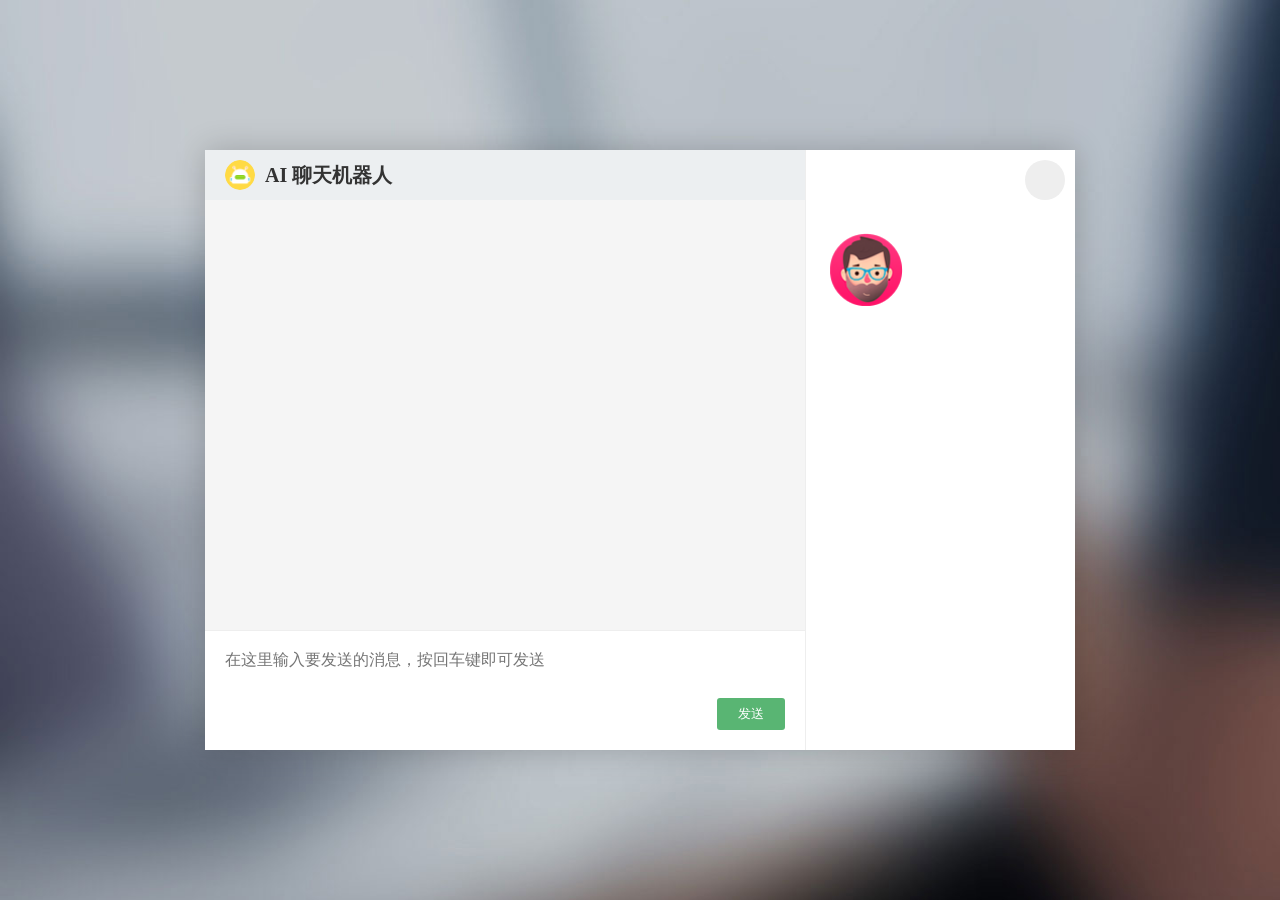
<file: index.html>
<!DOCTYPE html>
<html lang="en">
  <head>
    <meta charset="UTF-8" />
    <meta http-equiv="X-UA-Compatible" content="IE=edge" />
    <meta name="viewport" content="width=device-width, initial-scale=1.0" />
    <title>聊天机器人-聊天频道</title>
    <link rel="shortcut icon" href="./asset/favicon.ico" type="image/x-icon" />
    <link rel="stylesheet" href="./css/common.css" />
    <link rel="stylesheet" href="./css/index.css" />
  </head>
  <body>
    <div class="container">
      <div class="main">
        <h1 class="main-title">
          <img src="./asset/robot.png" alt="" />
          AI 聊天机器人
        </h1>
        <div class="chat-container">
        </div>
        <form class="msg-container">
          <input
            type="text"
            id="txtMsg"
            placeholder="在这里输入要发送的消息，按回车键即可发送"
          />
          <button>发送</button>
        </form>
      </div>
      <div class="aside">
        <img src="./asset/avatar.png" class="aside-avatar" alt="" />
        <p id="nickname" class="aside-name"></p>
        <p id="loginId" class="aside-account"></p>
      </div>
      <div class="close">
        <i class="iconfont icon-close"></i>
      </div>
    </div>
    
    <script src="./js/common.js"></script>
    <script src="./js/api.js"></script>
    <script src="./js/index.js"></script>
  </body>
</html>
</file>
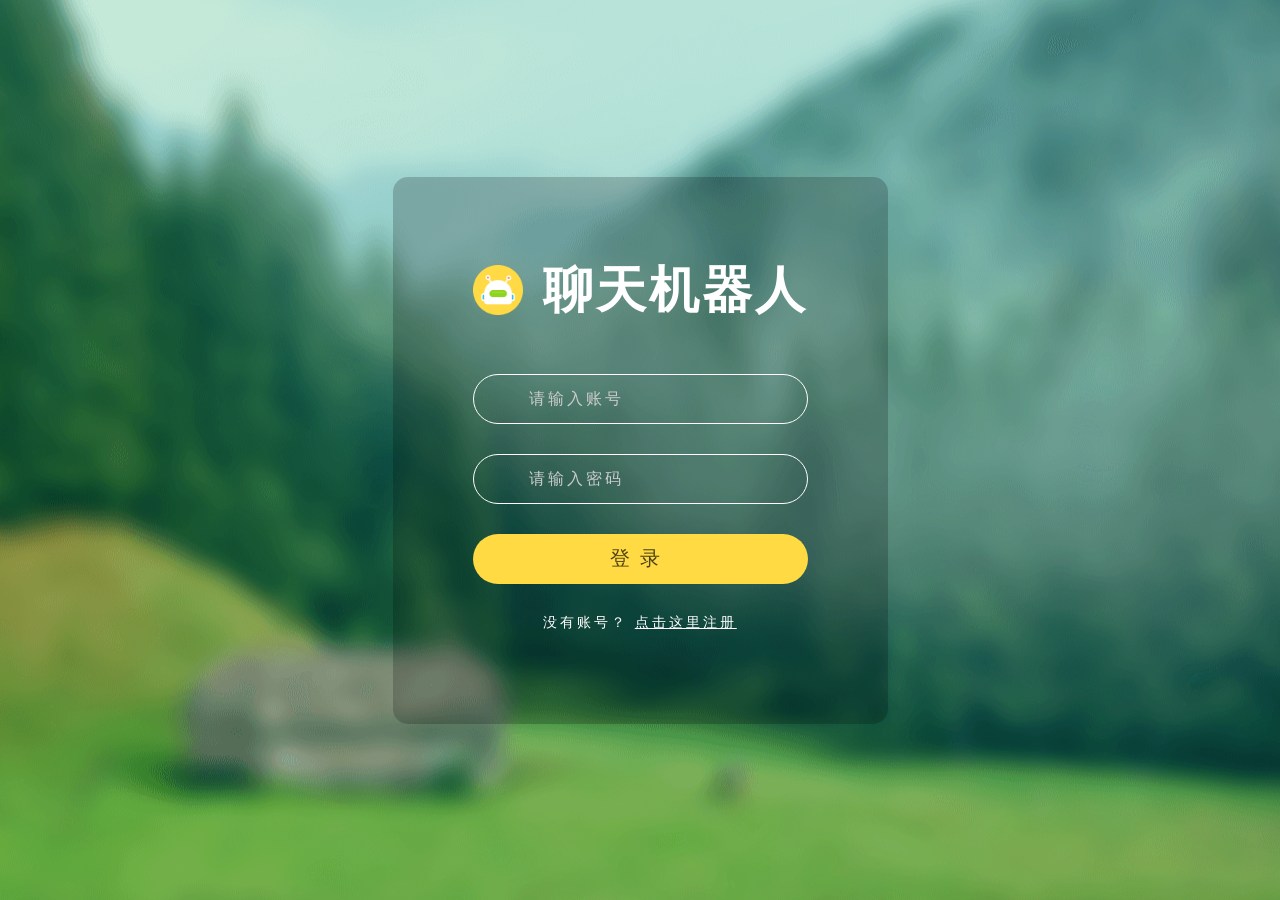
<file: login.html>
<!DOCTYPE html>
<html lang="en">
  <head>
    <meta charset="UTF-8" />
    <meta http-equiv="X-UA-Compatible" content="IE=edge" />
    <meta name="viewport" content="width=device-width, initial-scale=1.0" />
    <title>聊天机器人-用户登录</title>
    <link rel="shortcut icon" href="./asset/favicon.ico" type="image/x-icon" />
    <link rel="stylesheet" href="./css/common.css" />
    <link rel="stylesheet" href="./css/user.css" />
  </head>
  <body>
    <form class="user-form">
      <h1 class="title">
        <img src="./asset/robot.png" alt="" />
        聊天机器人
      </h1>
      <div class="form-group">
        <i class="iconfont icon-zhanghao"></i>
        <input
          id="txtLoginId"
          name="loginId"
          type="text"
          max="20"
          placeholder="请输入账号"
          class="txt"
        />
        <p class="err"></p>
      </div>
      <div class="form-group">
        <i class="iconfont icon-mima"></i>
        <input
          id="txtLoginPwd"
          name="loginPwd"
          type="password"
          max="20"
          placeholder="请输入密码"
          class="txt"
        />
        <p class="err"></p>
      </div>
      <div class="form-group">
        <button class="submit">登录</button>
      </div>
      <div class="form-group">
        <p class="msg">
          没有账号？
          <a href="./reg.html">点击这里注册</a>
        </p>
      </div>
    </form>

    <script src="./js/common.js"></script>
    <script src="./js/api.js"></script>
    <script src="./js/user.js"></script>
    <script src="./js/login.js"></script>
  </body>
</html>
</file>
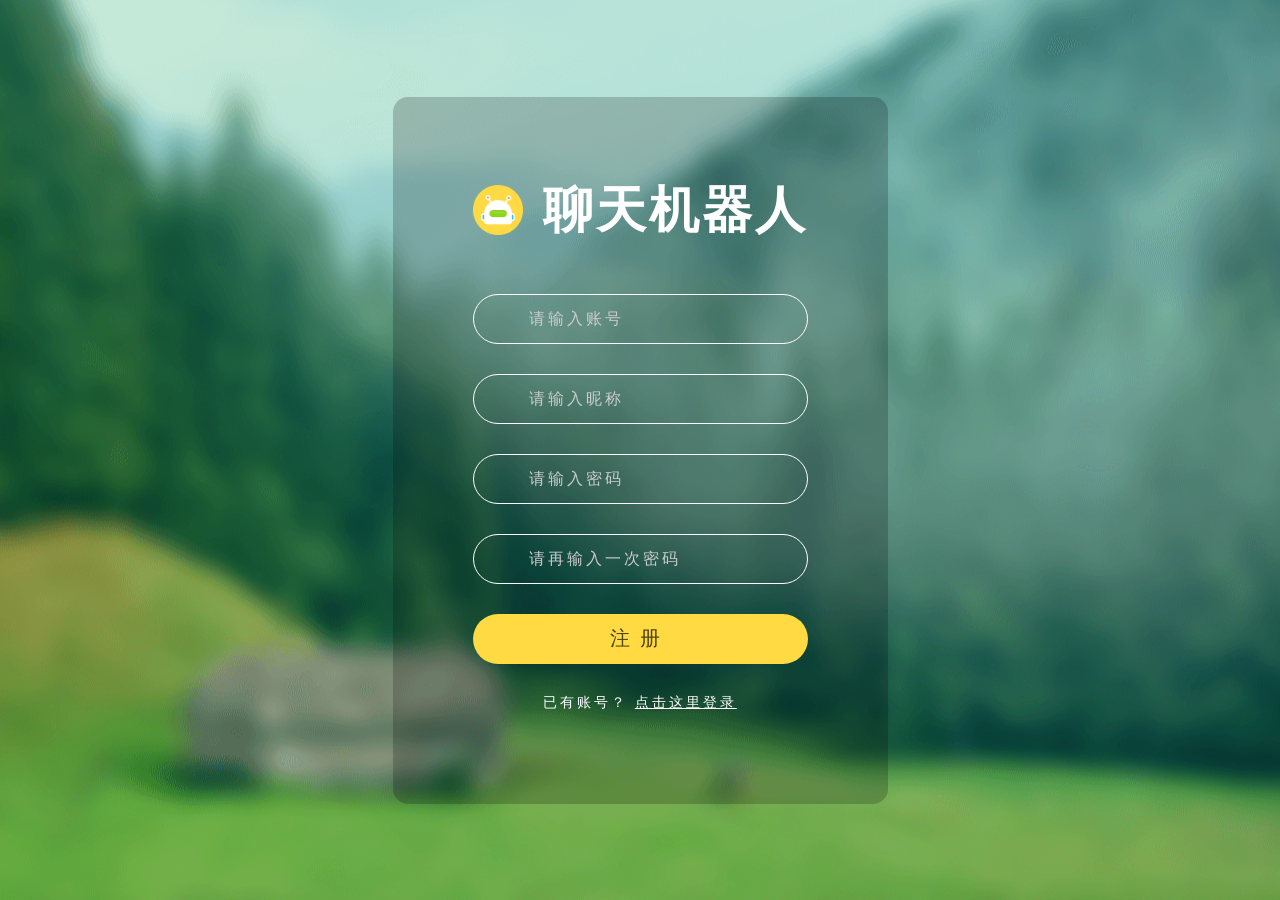
<file: reg.html>
<!DOCTYPE html>
<html lang="en">
  <head>
    <meta charset="UTF-8" />
    <meta http-equiv="X-UA-Compatible" content="IE=edge" />
    <meta name="viewport" content="width=device-width, initial-scale=1.0" />
    <title>聊天机器人-用户注册</title>
    <link rel="shortcut icon" href="./asset/favicon.ico" type="image/x-icon" />
    <link rel="stylesheet" href="./css/common.css" />
    <link rel="stylesheet" href="./css/user.css" />
  </head>
  <body>
    <form class="user-form">
      <h1 class="title">
        <img src="./asset/robot.png" alt="" />
        聊天机器人
      </h1>
      <div class="form-group">
        <i class="iconfont icon-zhanghao"></i>
        <input
          id="txtLoginId"
          name="loginId"
          type="text"
          max="20"
          placeholder="请输入账号"
          class="txt"
        />
        <p class="err"></p>
      </div>
      <div class="form-group">
        <i class="iconfont icon-zhanghao"></i>
        <input
          id="txtNickname"
          name="nickname"
          type="text"
          max="20"
          placeholder="请输入昵称"
          class="txt"
        />
        <p class="err"></p>
      </div>
      <div class="form-group">
        <i class="iconfont icon-mima"></i>
        <input
          id="txtLoginPwd"
          name="loginPwd"
          type="password"
          max="20"
          placeholder="请输入密码"
          class="txt"
        />
        <p class="err"></p>
      </div>
      <div class="form-group">
        <i class="iconfont icon-mima"></i>
        <input
          type="password"
          id="txtLoginPwdConfirm"
          max="20"
          placeholder="请再输入一次密码"
          class="txt"
        />
        <p class="err"></p>
      </div>
      <div class="form-group">
        <button class="submit">注册</button>
      </div>
      <div class="form-group">
        <p class="msg">
          已有账号？
          <a href="./login.html">点击这里登录</a>
        </p>
      </div>
    </form>

    <script src="./js/common.js"></script>
    <script src="./js/api.js"></script>
    <script src="./js/user.js"></script>
    <script src="./js/reg.js"></script>
  </body>
</html>
</file>
<file: css/common.css>
@import url('//at.alicdn.com/t/font_3318742_9901gcdpweg.css');

* {
  margin: 0;
  padding: 0;
  box-sizing: border-box;
}
.iconfont {
  font-size: inherit;
  color: inherit;
}
::before,
::after {
  box-sizing: border-box;
}

a {
  color: inherit;
  text-decoration: none;
}

body {
  display: flex;
  height: 100vh;
  justify-content: center;
  align-items: center;
}
</file>
<file: css/index.css>
body {
  background: url(../asset/bg2.jpg) no-repeat center/100% 100%;
}

.container {
  width: 870px;
  height: 600px;
  background: #fff;
  display: flex;
  position: relative;
  box-shadow: 0 0 30px rgba(0, 0, 0, 0.2);

  color: #333;
}
.close {
  position: absolute;
  right: 10px;
  top: 10px;
  font-size: 30px;
  color: #aaa;
  background: #eee;
  width: 40px;
  height: 40px;
  line-height: 40px;
  text-align: center;
  border-radius: 50%;
  cursor: pointer;
  transition: 0.2s;
}
.close:hover {
  background: #ccc;
  color: #888;
}

.main {
  width: 600px;
  flex: 0 0 auto;
}
.aside {
  flex: 1 0 auto;
  padding-top: 80px;
  border-left: 1px solid #eee;
}
.aside-avatar {
  width: 80px;
  height: 80px;
  border-radius: 50%;
  float: left;
  margin-left: 20px;
  margin-right: 10px;
}
.aside-name {
  font-weight: bold;
  margin-top: 18px;
  font-size: 20px;
  width: 128px;
  overflow: hidden;
  white-space: nowrap;
  text-overflow: ellipsis;
}
.aside-account {
  color: #ccc;
  margin-top: 5px;
  width: 128px;
  overflow: hidden;
  white-space: nowrap;
  text-overflow: ellipsis;
}

.main {
  display: flex;
  flex-direction: column;
}
.main-title {
  height: 50px;
  line-height: 50px;
  display: flex;
  align-items: center;
  font-size: 20px;
  background: #eceff1;
  flex: 0 0 auto;
  padding-left: 20px;
}
.main-title img {
  width: 30px;
  height: 30px;
  border-radius: 50%;
  margin-right: 10px;
}

.chat-container {
  height: 430px;
  overflow: hidden scroll;
  padding: 20px;
  background: #f5f5f5;
  scroll-behavior: smooth;
}
.chat-container::-webkit-scrollbar {
  width: 5px;
  height: 13px;
}
.chat-container::-webkit-scrollbar-thumb {
  background-color: rgba(0, 0, 0, 0.5);
  background-clip: padding-box;
  border-radius: 5px;
}

.chat-item {
  padding-bottom: 25px;
  display: flex;
  position: relative;
  width: 100%;
  margin-bottom: 10px;
}
.chat-avatar {
  width: 40px;
  height: 40px;
  border-radius: 50%;
  margin-right: 10px;
  flex: 0 0 auto;
}
.chat-content {
  font-size: 14px;
  border: 1px solid #d8d8d8;
  padding: 8px;
  background-color: #fff;
  border: 1px solid #d8d8d8;
  border-radius: 6px;
  position: relative;
  filter: drop-shadow(0 0 5px rgba(0, 0, 0, 0.1));
  line-height: 1.5;
  max-width: 450px;
}
.chat-content::after {
  content: '';
  background: inherit;
  position: absolute;
  width: 12px;
  height: 12px;
  border: inherit;
  left: -6px;
  top: 11px;
  transform: rotate(45deg);
  border-right-color: transparent;
  border-top-color: transparent;
}
.chat-date {
  position: absolute;
  color: #ccc;
  font-size: 12px;
  left: 50px;
  bottom: 5px;
}
.chat-item.me {
  flex-direction: row-reverse;
}
.chat-item.me .chat-avatar {
  margin-right: 0;
  margin-left: 10px;
}
.chat-item.me .chat-content {
  background: #98e855;
  border-color: #88cf4d;
}
.chat-item.me .chat-content::after {
  left: auto;
  right: -6px;
  border-left-color: transparent;
  border-bottom-color: transparent;
  border-right-color: inherit;
  border-top-color: inherit;
}
.chat-item.me .chat-date {
  left: auto;
  right: 50px;
}
.msg-container {
  display: flex;
  justify-content: flex-end;
  align-items: end;
  flex: 1 0 auto;
  padding: 20px;
  background: #fff;
  position: relative;
  border-top: 1px solid #eee;
}
.msg-container #txtMsg {
  position: absolute;
  border: none;
  outline: none;
  resize: none;
  left: 20px;
  top: 20px;
  width: calc(100% - 40px);
  font-size: 16px;
  color: #333;
}
.msg-container button {
  background-color: #59b573;
  width: 68px;
  line-height: 32px;
  color: #fff;
  text-align: center;
  border-radius: 3px;
  cursor: pointer;
  border: none;
  outline: none;
  cursor: pointer;
  margin-left: 10px;
}
.msg-container button:hover {
  background-color: #66c982;
}
.msg-container button:active {
  background-color: #458e5a;
}
</file>
<file: css/user.css>
body {
  background: url(../asset/bg1.png) no-repeat center;
}

.user-form {
  border-radius: 15px;
  padding: 30px 80px;
  font-size: 14px;
  color: #fff;
  letter-spacing: 3px;
  background: rgba(0, 0, 0, 0.2);
}
.user-form a {
  text-decoration: underline;
}

.title {
  font-size: 50px;
  display: flex;
  align-items: center;
  justify-content: center;
  margin: 50px auto;
}
.title img {
  height: 50px;
  margin-right: 20px;
}

.form-group {
  height: 80px;
  padding-bottom: 30px;
  position: relative;
}
.form-group .txt {
  width: 100%;
  height: 100%;
  border: 1px solid #fff;
  background: transparent;
  color: #fff;
  font-size: 16px;
  letter-spacing: 3px;
  outline: none;
  border-radius: 25px;
  padding-right: 20px;
  padding-left: 55px;
}
.form-group .txt::placeholder {
  color: #ccc;
}
.form-group .iconfont {
  position: absolute;
  left: 20px;
  font-size: 24px;
  color: #ccc;
  top: 13px;
}
.form-group .err {
  position: absolute;
  left: 20px;
  bottom: 8px;
  color: #ff8e03;
}
.form-group .submit {
  width: 100%;
  height: 100%;
  font-size: 20px;
  letter-spacing: 10px;
  border-radius: 25px;
  outline: none;
  border: none;
  cursor: pointer;
  color: rgba(0, 0, 0, 0.7);
  background: #ffda43;
  transition: 0.2s;
}
.form-group .submit:hover {
  background: #ffe57b;
}
.form-group .submit:active {
  background: #d4b534;
}
.form-group .msg {
  text-align: center;
}
</file>
